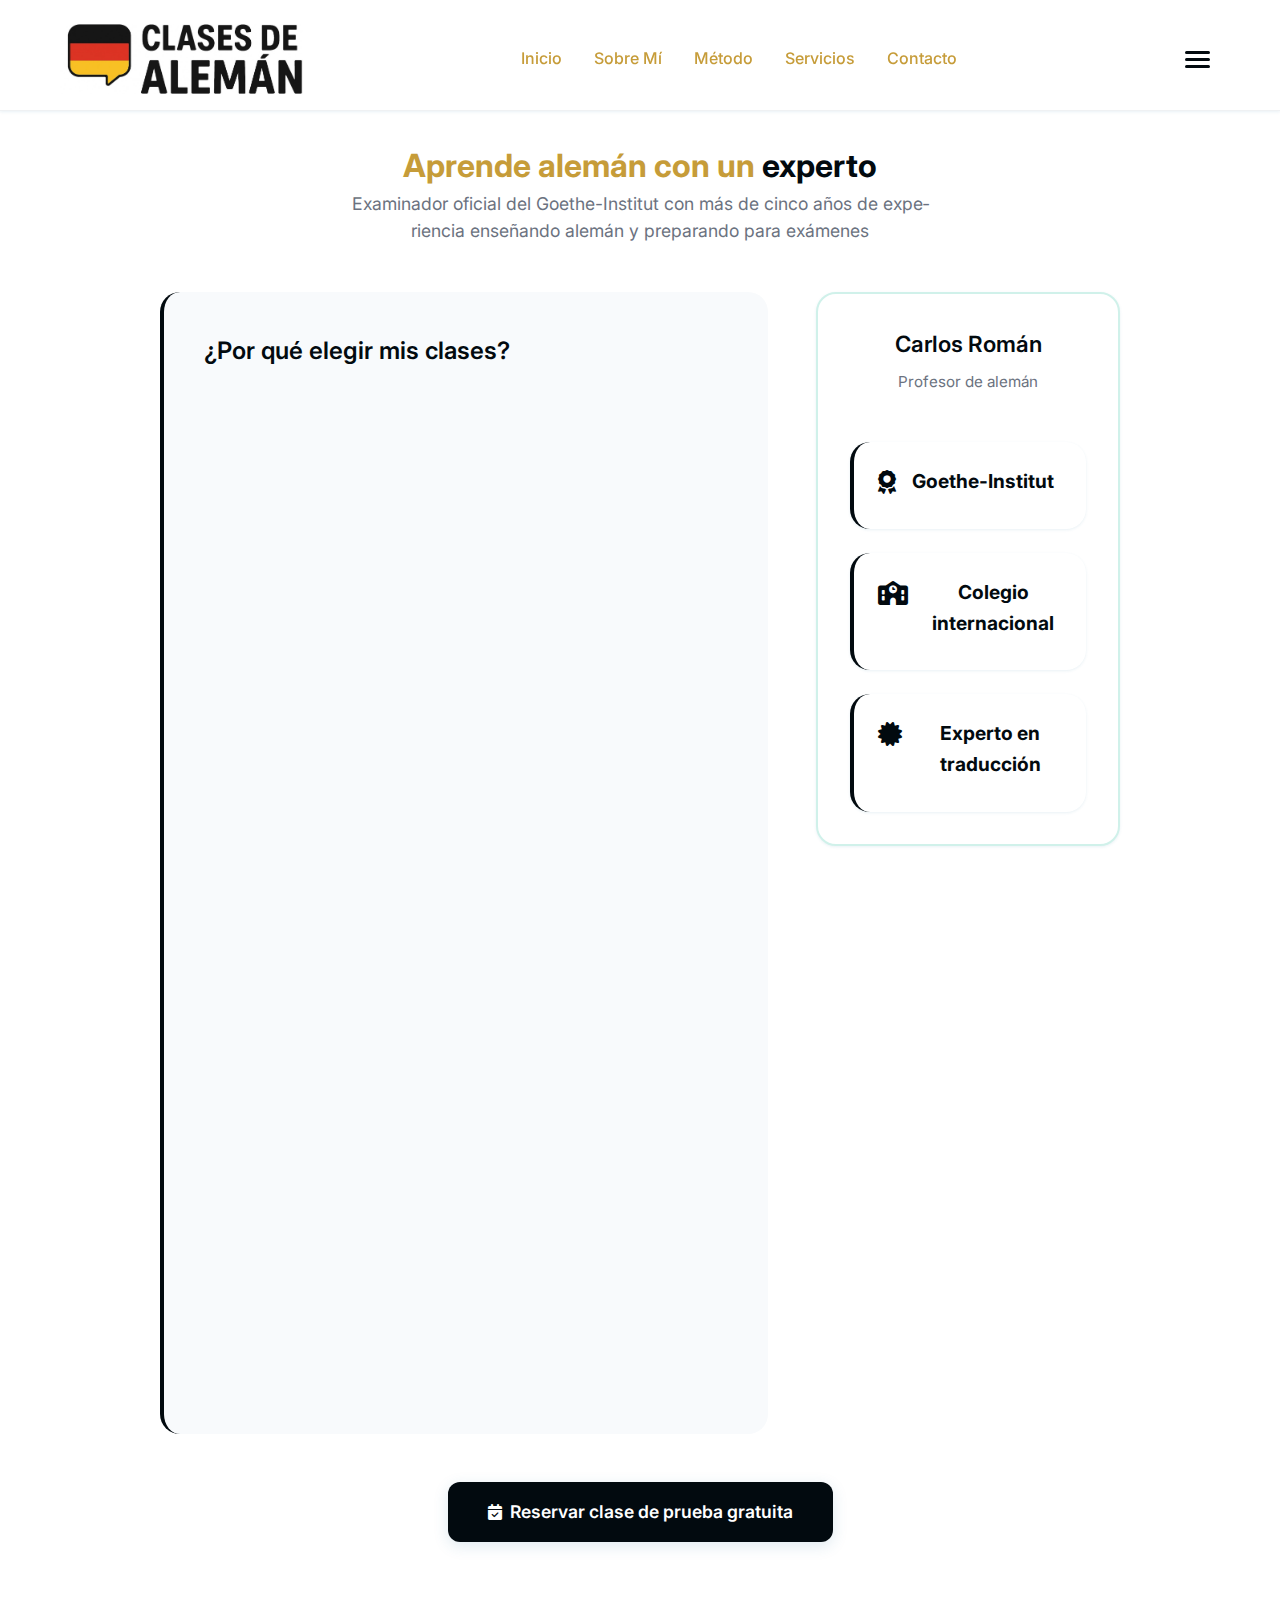
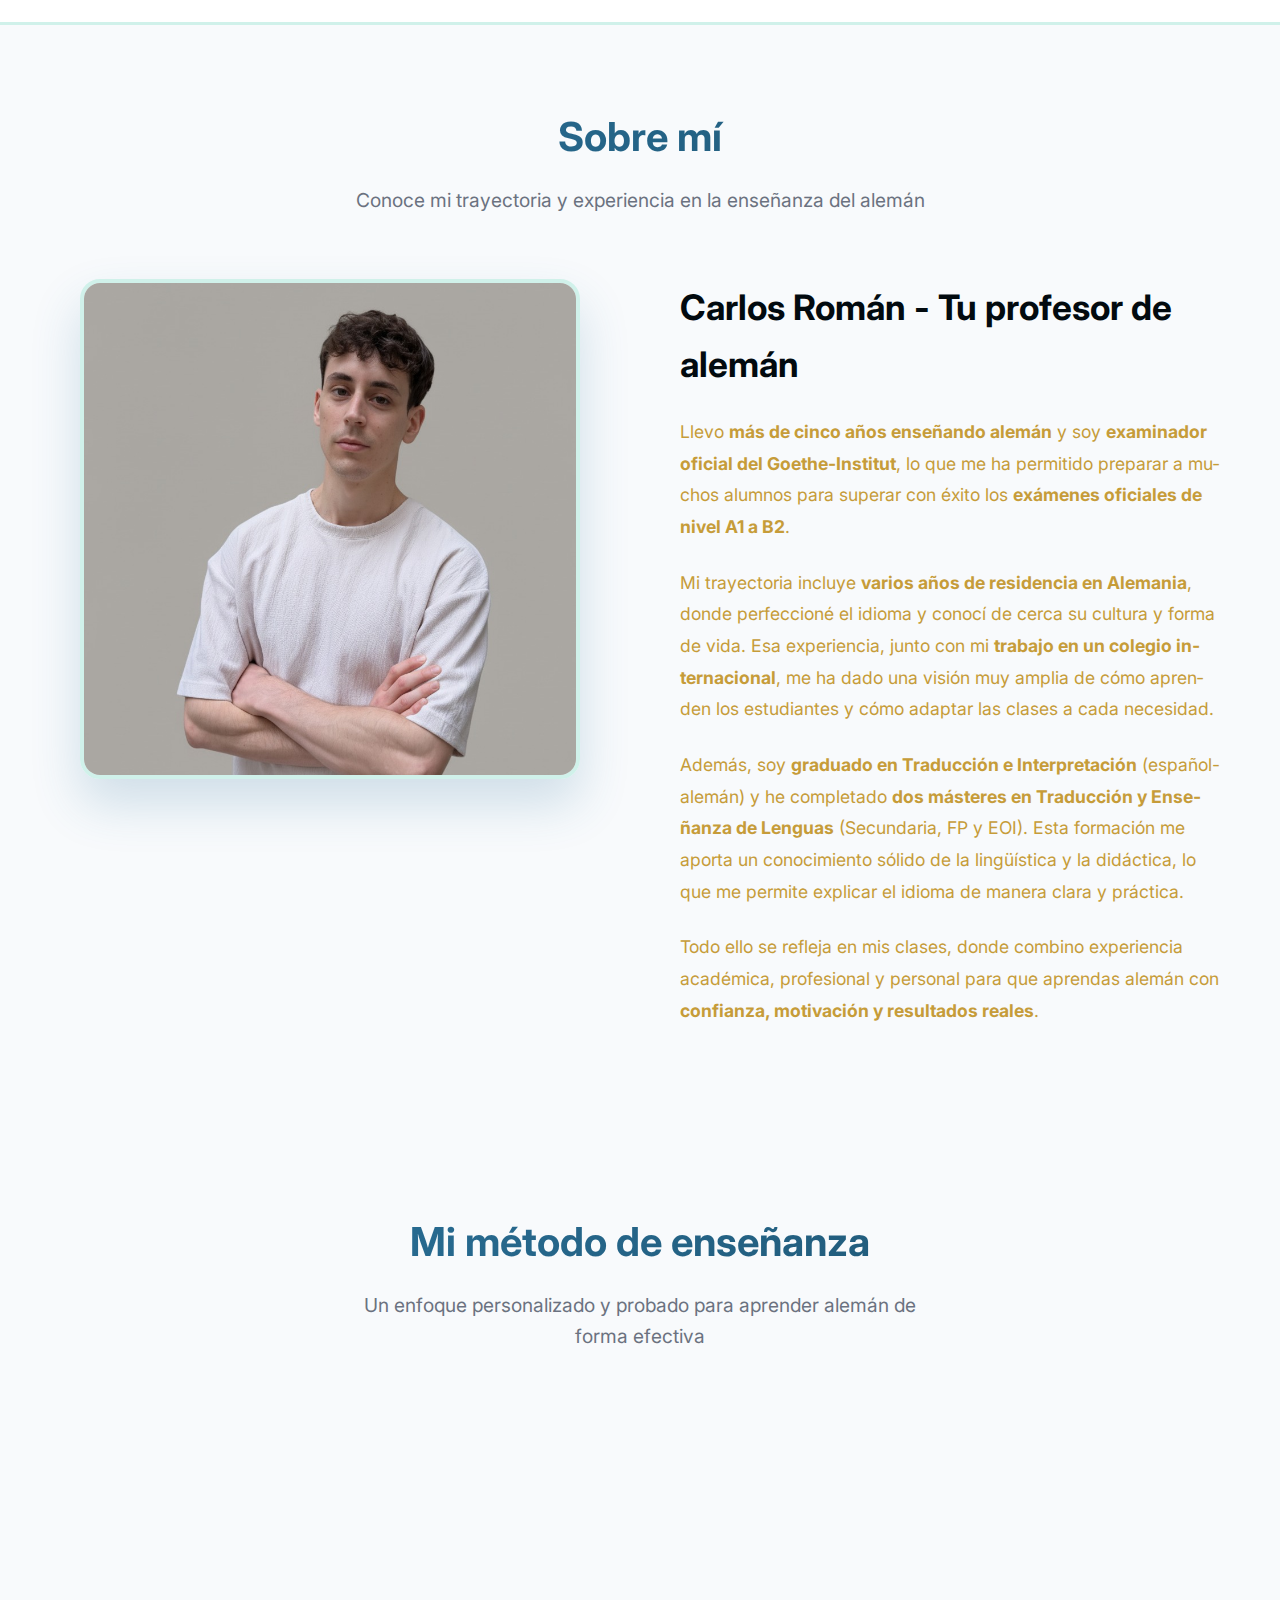
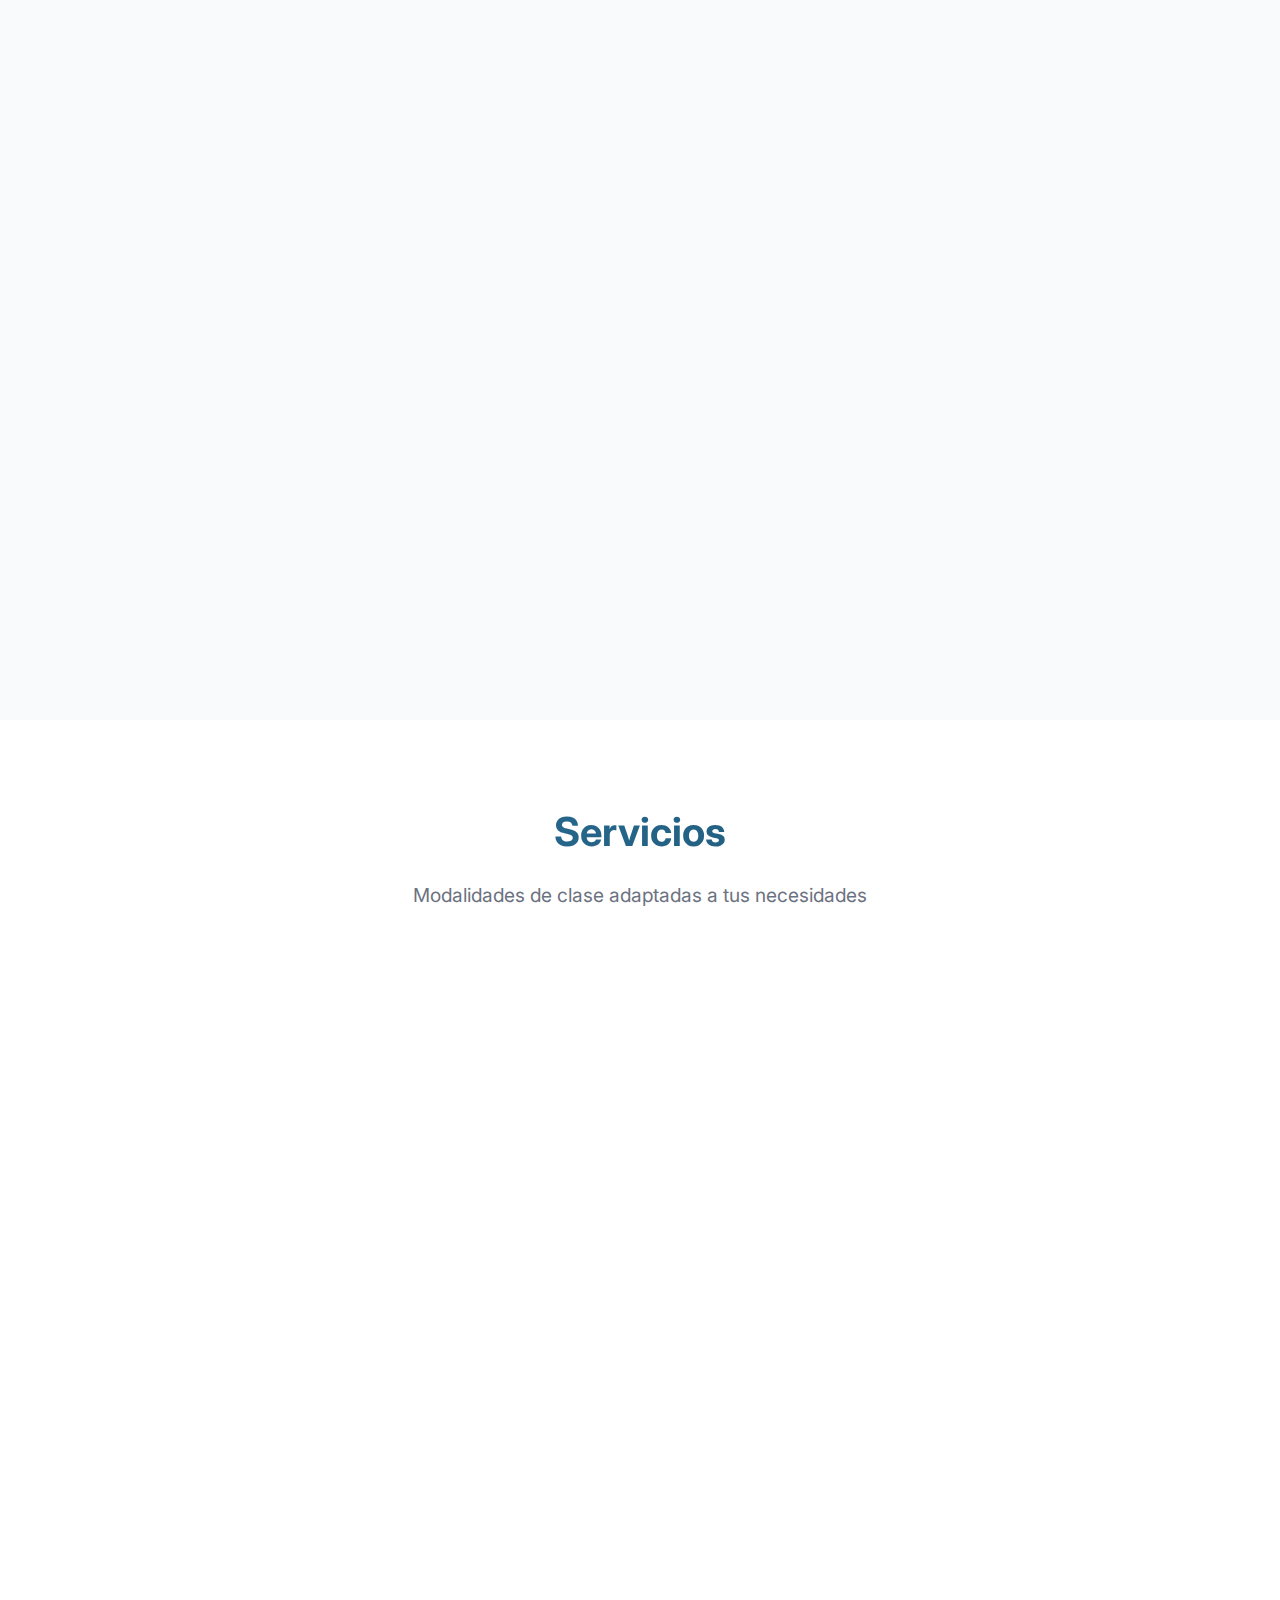
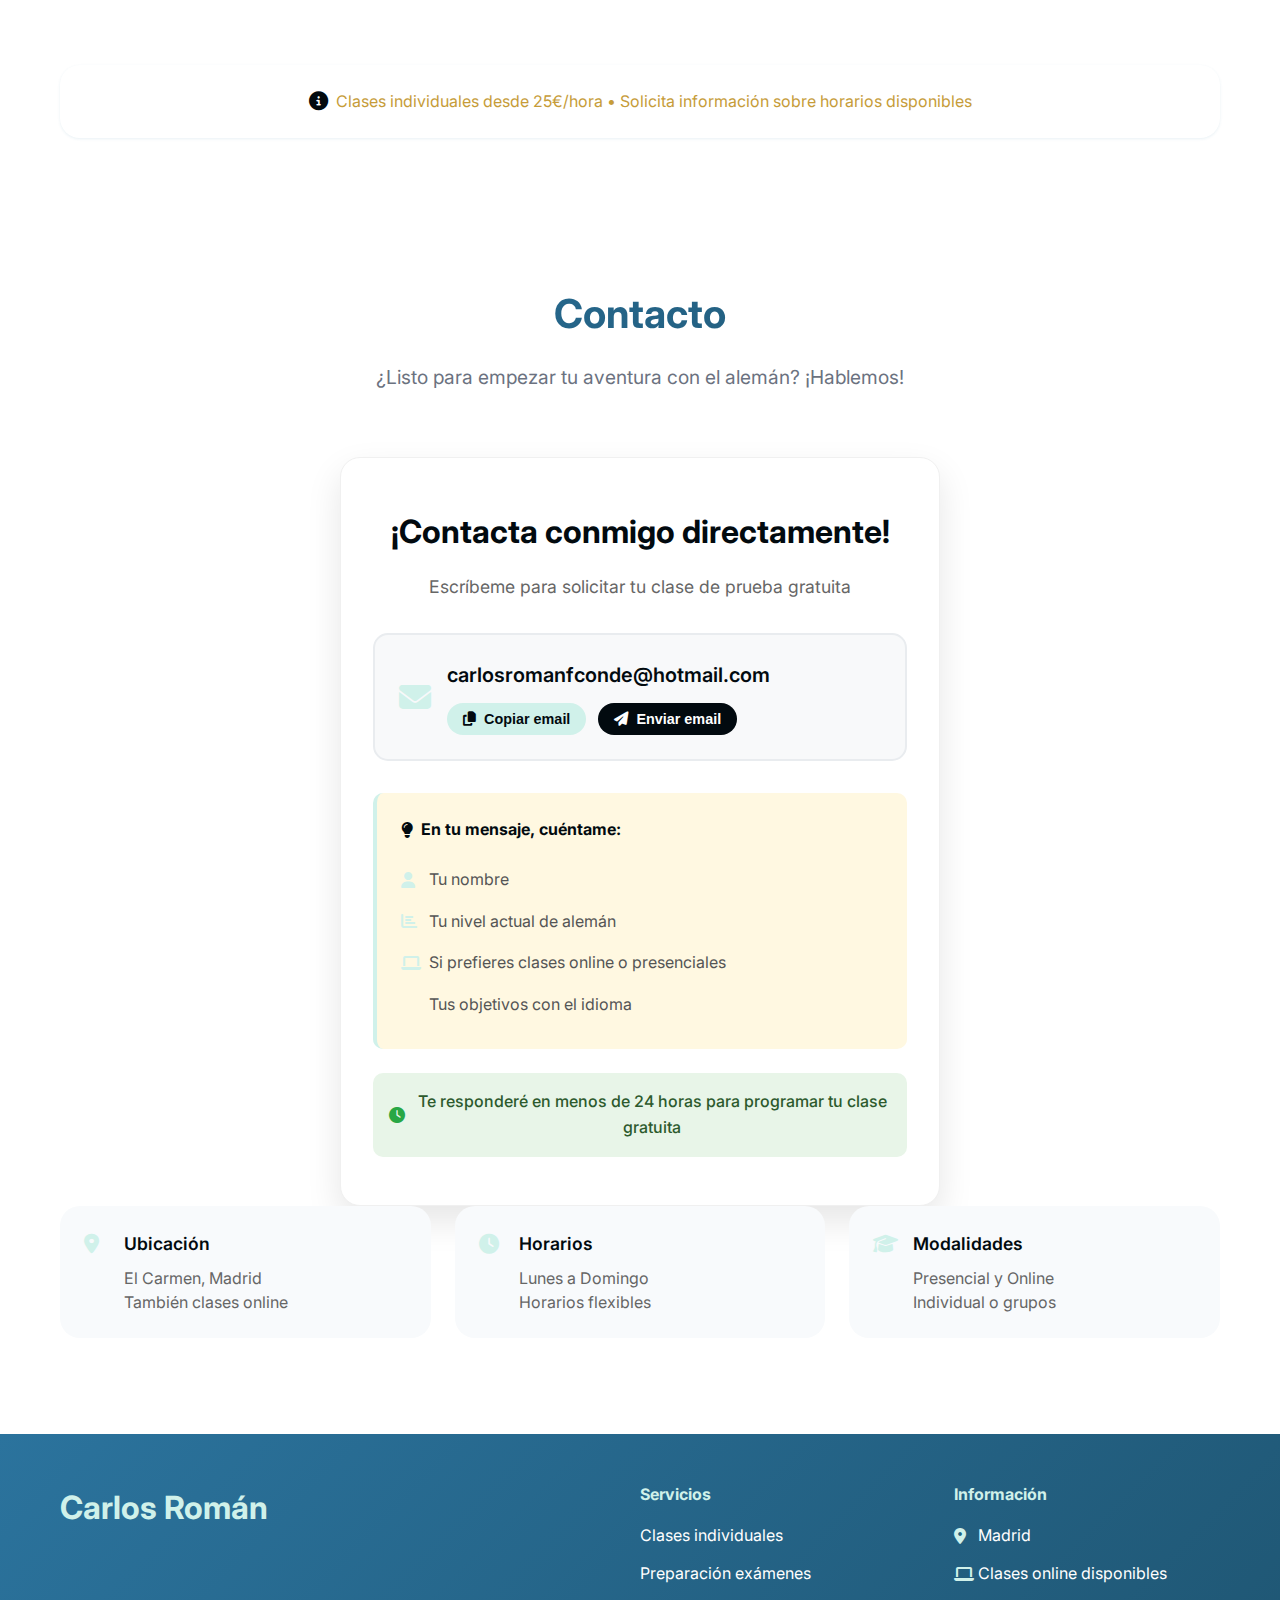
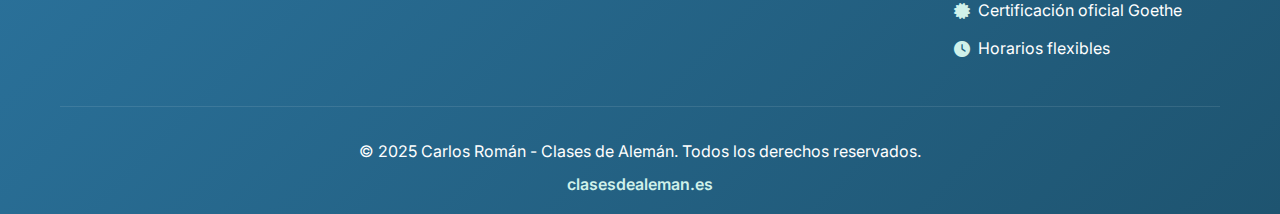
<file: index.html>
<!DOCTYPE html>
<html lang="es">

<head>
    <meta charset="UTF-8">
    <meta name="viewport" content="width=device-width, initial-scale=1.0">
    <title>Clases de Alemán - Carlos Román | Profesor Certificado Goethe</title>
    <meta name="description"
        content="Aprende alemán con Carlos Román, examinador certificado Goethe. Clases online y presenciales en Madrid (El Carmen). Más de 10 años de experiencia.">

    <!-- Favicon -->
    <link rel="icon" type="image/svg+xml" href="assets/images/clases_de_aleman_icon.svg">
    <link rel="icon" type="image/png" href="assets/images/clases_de_aleman_icon.svg">
    <link rel="apple-touch-icon" href="assets/images/clases_de_aleman_icon.svg">

    <link rel="stylesheet" href="assets/css/style.css">
    <link
        href="https://fonts.googleapis.com/css2?family=Inter:wght@300;400;500;600;700;800;900&family=Orbitron:wght@400;700;900&family=Exo+2:wght@400;700;900&family=Rajdhani:wght@400;600;700&display=swap"
        rel="stylesheet">
    <link href="https://cdnjs.cloudflare.com/ajax/libs/font-awesome/6.4.0/css/all.min.css" rel="stylesheet">
</head>

<body>
    <!-- Navigation -->
    <nav class="navbar">
        <div class="nav-container">
            <div class="nav-logo">
                <!-- Desktop Banner -->
                <img src="assets/images/logo.jpeg" alt="Clases de Alemán - Carlos Román"
                    class="nav-banner banner-desktop">
                <!-- Mobile Banner -->
                <img src="assets/images/logo.jpeg" alt="Clases de Alemán - Carlos Román"
                    class="nav-banner banner-mobile">

                <!-- Fallback text (hidden by default, shown if images don't load) -->
                <div class="text-logo-fallback" style="display: none;">
                    <h2>Clases de Alemán</h2>
                    <span>Carlos Román</span>
                </div>
            </div>
            <ul class="nav-menu">
                <li><a href="#inicio">Inicio</a></li>
                <li><a href="#sobre-mi">Sobre Mí</a></li>
                <li><a href="#metodo">Método</a></li>
                <li><a href="#servicios">Servicios</a></li>
                <li><a href="#contacto">Contacto</a></li>
            </ul>
            <div class="hamburger">
                <span></span>
                <span></span>
                <span></span>
            </div>
        </div>
    </nav>

    <!-- Hero Section -->
    <section id="inicio" class="hero">
        <div class="hero-container">
            <div class="hero-header">
                <h1>Aprende alemán con un <span class="highlight">experto</span></h1>
                <p class="hero-subtitle">Examinador oficial del Goethe-Institut con más de cinco años de experiencia enseñando
                    alemán y preparando para exámenes</p>
            </div>

            <div class="hero-main">
                <div class="hero-info">
                    <h2>¿Por qué elegir mis clases?</h2>
                    <ul class="info-list" role="list" aria-label="Credenciales y ventajas">
                        <li data-credential="certification">
                            <i class="fas fa-award" aria-hidden="true"></i>
                            <span>Examinador oficial del Goethe-Institut</span>
                        </li>
                        <li data-credential="experience">
                            <i class="fas fa-certificate" aria-hidden="true"></i>
                            <span>Experiencia preparando y examinando en los exámenes del Goethe-Institut A1-B2</span>
                        </li>
                        <li data-credential="flexibility">
                            <i class="fas fa-clock" aria-hidden="true"></i>
                            <span>Horarios flexibles adaptados a ti</span>
                        </li>
                        <li data-credential="modality">
                            <i class="fas fa-laptop" aria-hidden="true"></i>
                            <span>Clases online y presenciales en Madrid</span>
                        </li>
                        <li data-credential="teaching">
                            <i class="fas fa-school" aria-hidden="true"></i>
                            <span>Profesor en colegio internacional</span>
                        </li>
                        <li data-credential="international">
                            <i class="fas fa-globe-europe" aria-hidden="true"></i>
                            <span>Varios años de residencia, formación académica y experiencia profesional en Alemania</span>
                        </li>
                        <li data-credential="degree">
                            <i class="fas fa-graduation-cap" aria-hidden="true"></i>
                            <span>Graduado en Traducción e Interpretación español-alemán</span>
                        </li>
                        <li data-credential="masters">
                            <i class="fas fa-user-graduate" aria-hidden="true"></i>
                            <span>Dos másteres: Traducción alemán-español y Enseñanza de Lenguas (Secundaria, FP y EOI)</span>
                        </li>
                    </ul>
                </div>


                <div class="professor-card">
                    <h3>Carlos Román</h3>
                    <p>Profesor de alemán</p>
                    <div class="credentials-list">
                        <div class="credential">
                            <i class="fas fa-award"></i>
                            <div>
                                <h5>Goethe-Institut</h5>
                            </div>
                        </div>
                        <div class="credential">
                            <i class="fas fa-school"></i>
                            <div>
                                <h5>Colegio internacional</h5>
                            </div>
                        </div>
                        <div class="credential">
                            <i class="fas fa-certificate"></i>
                            <div>
                                <h5>Experto en traducción </h5>
                            </div>
                        </div>
                    </div>
                </div>
            </div>

            <div class="hero-cta">
                <a href="#contacto" class="btn-primary">
                    <i class="fas fa-calendar-check"></i>
                    Reservar clase de prueba gratuita
                </a>
            </div>
        </div>
    </section>

    <!-- About Section -->
    <section id="sobre-mi" class="about">
        <div class="container">
            <div class="section-header">
                <h2>Sobre mí</h2>
                <p>Conoce mi trayectoria y experiencia en la enseñanza del alemán</p>
            </div>
            <div class="about-content">
                <div class="about-image">
                    <img src="assets/images/profile.jpeg" alt="Carlos Román - Profesor de Alemán" class="profile-photo">
                </div>
                <div class="about-text">
                    <h3>Carlos Román - Tu profesor de alemán</h3>
                    <p>Llevo <strong>más de cinco años enseñando alemán</strong> y soy <strong>examinador oficial del
                            Goethe-Institut</strong>, lo que me ha permitido preparar a muchos alumnos para superar con
                        éxito los <strong>exámenes oficiales de nivel A1 a B2</strong>.</p>

                    <p>Mi trayectoria incluye <strong>varios años de residencia en Alemania</strong>, donde perfeccioné
                        el idioma y conocí de cerca su cultura y forma de vida. Esa experiencia, junto con mi
                        <strong>trabajo en un colegio internacional</strong>, me ha dado una visión muy amplia de cómo
                        aprenden los estudiantes y cómo adaptar las clases a cada necesidad.
                    </p>

                    <p>Además, soy <strong>graduado en Traducción e Interpretación</strong> (español-alemán) y he
                        completado <strong>dos másteres en Traducción y Enseñanza de Lenguas</strong> (Secundaria, FP y
                        EOI). Esta formación me aporta un conocimiento sólido de la lingüística y la didáctica, lo que
                        me permite explicar el idioma de manera clara y práctica.</p>

                    <p>Todo ello se refleja en mis clases, donde combino experiencia académica, profesional y personal
                        para que aprendas alemán con <strong>confianza, motivación y resultados reales</strong>.</p>
                </div>
            </div>
        </div>
    </section>

    <!-- Method Section -->
    <section id="metodo" class="method">
        <div class="container">
            <div class="section-header">
                <h2>Mi método de enseñanza</h2>
                <p>Un enfoque personalizado y probado para aprender alemán de forma efectiva</p>
            </div>
            <div class="method-grid">
                <div class="method-card">
                    <div class="method-icon">
                        <i class="fas fa-user-tie"></i>
                    </div>
                    <h4>Enfoque personalizado</h4>
                    <p>Cada estudiante es único. Adapto las clases a tu ritmo de aprendizaje, objetivos específicos,
                        temas de interés y estilo de estudio preferido.</p>
                </div>
                <div class="method-card">
                    <div class="method-icon">
                        <i class="fas fa-comments"></i>
                    </div>
                    <h4>Práctica conversacional</h4>
                    <p>Desde el primer día practicamos conversación real. El alemán se aprende hablándolo, no solo
                        estudiando gramática.</p>
                </div>
                <div class="method-card">
                    <div class="method-icon">
                        <i class="fas fa-certificate"></i>
                    </div>
                    <h4>Preparación para exámenes</h4>
                    <p>Como examinador certificado por el Goethe-Institut para los niveles del A1 al B2, conozco
                        exactamente los criterios de evaluación y cómo prepararte para aprobar</p>
                </div>
                <div class="method-card">
                    <div class="method-icon">
                        <i class="fas fa-book-open"></i>
                    </div>
                    <h4>Material actualizado</h4>
                    <p>Utilizo recursos didácticos modernos y situaciones reales para que aprendas un alemán práctico y
                        actual.</p>
                </div>
                <div class="method-card">
                    <div class="method-icon">
                        <i class="fas fa-clock"></i>
                    </div>
                    <h4>Horarios flexibles</h4>
                    <p>Clases adaptadas a tu agenda, tanto presenciales en Madrid como online, para que nada te impida
                        aprender.</p>
                </div>
                <div class="method-card">
                    <div class="method-icon">
                        <i class="fas fa-chart-line"></i>
                    </div>
                    <h4>Seguimiento continuo</h4>
                    <p>Feedback constante para asegurar tu progreso y mantener la motivación
                        alta.</p>
                </div>
            </div>
        </div>
    </section>

    <!-- Services Section -->
    <section id="servicios" class="services">
        <div class="container">
            <div class="section-header">
                <h2>Servicios</h2>
                <p>Modalidades de clase adaptadas a tus necesidades</p>
            </div>
            <div class="services-grid">
                <div class="service-card featured">
                    <div class="service-header">
                        <h4>Clases individuales</h4>
                        <div class="service-type">
                            <span class="type-badge online">Online</span>
                            <span class="type-badge presencial">Presencial</span>
                        </div>
                    </div>
                    <ul class="service-features">
                        <li><i class="fas fa-check"></i> Atención personalizada 100%</li>
                        <li><i class="fas fa-check"></i> Horarios totalmente flexibles</li>
                        <li><i class="fas fa-check"></i> Ritmo adaptado a ti</li>
                        <li><i class="fas fa-check"></i> Material incluido</li>
                        <li><i class="fas fa-check"></i> Preparación para exámenes</li>
                    </ul>
                    <div class="service-pricing">
                        <div class="price">
                            <span class="amount">25€</span>
                            <span class="period">/hora</span>
                        </div>
                    </div>
                    <div class="service-location">
                        <i class="fas fa-map-marker-alt"></i>
                        <span>Presencial: Madrid</span>
                    </div>
                </div>

                <div class="service-card">
                    <div class="service-header">
                        <h4>Preparación exámenes Goethe</h4>
                        <div class="service-levels">
                            <span class="level">A1</span>
                            <span class="level">A2</span>
                            <span class="level">B1</span>
                            <span class="level">B2</span>
                        </div>
                    </div>
                    <ul class="service-features">
                        <li><i class="fas fa-check"></i> Estrategias específicas de cada nivel</li>
                        <li><i class="fas fa-check"></i> Simulacros de examen reales</li>
                        <li><i class="fas fa-check"></i> Corrección detallada</li>
                    </ul>
                </div>
            </div>

            <div class="pricing-note">
                <i class="fas fa-info-circle"></i>
                <p>Clases individuales desde 25€/hora • Solicita información sobre horarios disponibles</p>
            </div>
        </div>
    </section>

    <!-- Contact Section -->
    <section id="contacto" class="contact">
        <div class="container">
            <div class="section-header">
                <h2>Contacto</h2>
                <p>¿Listo para empezar tu aventura con el alemán? ¡Hablemos!</p>
            </div>

            <div class="contact-content">
                <div class="contact-email-container">
                    <div class="contact-email-card">
                        <h3>¡Contacta conmigo directamente!</h3>
                        <p class="email-subtitle">Escríbeme para solicitar tu clase de prueba gratuita</p>

                        <div class="email-display">
                            <div class="email-icon">
                                <i class="fas fa-envelope"></i>
                            </div>
                            <div class="email-content">
                                <div class="email-address" id="emailAddress">
                                    carlosromanfconde@hotmail.com
                                </div>
                                <div class="email-buttons">
                                    <button class="copy-btn" id="copyEmailBtn" onclick="copyEmail()">
                                        <i class="fas fa-copy"></i>
                                        <span class="copy-text">Copiar email</span>
                                    </button>
                                    <button class="send-btn" onclick="sendEmail()">
                                        <i class="fas fa-paper-plane"></i>
                                        <span>Enviar email</span>
                                    </button>
                                </div>
                            </div>
                        </div>

                        <div class="contact-suggestions">
                            <h4><i class="fas fa-lightbulb"></i> En tu mensaje, cuéntame:</h4>
                            <ul>
                                <li><i class="fas fa-user"></i> Tu nombre</li>
                                <li><i class="fas fa-chart-bar"></i> Tu nivel actual de alemán</li>
                                <li><i class="fas fa-laptop"></i> Si prefieres clases online o presenciales</li>
                                <li><i class="fas fa-target"></i> Tus objetivos con el idioma</li>
                            </ul>
                        </div>

                        <div class="contact-note">
                            <i class="fas fa-clock"></i>
                            Te responderé en menos de 24 horas para programar tu clase gratuita
                        </div>
                    </div>
                </div>

                <style>
                    .contact-content {
                        display: grid;
                        grid-template-columns: 1fr;
                        gap: 3rem;
                        align-items: start;
                    }

                    .contact-email-container {
                        max-width: 600px;
                        margin: 0 auto;
                    }

                    .contact-info {
                        display: grid;
                        grid-template-columns: 1fr;
                        gap: 2rem;
                    }

                    .contact-details {
                        display: grid;
                        grid-template-columns: repeat(auto-fit, minmax(200px, 1fr));
                        gap: 1.5rem;
                        margin-bottom: 2rem;
                    }

                    .contact-item {
                        display: flex;
                        align-items: flex-start;
                        gap: 1rem;
                    }

                    .contact-item i {
                        color: var(--secondary-color);
                        font-size: 1.25rem;
                        margin-top: 0.25rem;
                        width: 24px;
                        flex-shrink: 0;
                    }

                    .contact-item h5 {
                        color: var(--primary-color);
                        margin-bottom: 0.5rem;
                        font-weight: 600;
                    }

                    .contact-item p {
                        color: #666;
                        line-height: 1.5;
                        margin: 0;
                    }

                    .contact-reasons {
                        display: grid;
                        grid-template-columns: repeat(auto-fit, minmax(200px, 1fr));
                        gap: 1.5rem;
                    }

                    .reason {
                        display: flex;
                        align-items: flex-start;
                        gap: 1rem;
                        padding: 1rem;
                        background: #f8f9fa;
                        border-radius: 10px;
                        border-left: 4px solid var(--secondary-color);
                    }

                    .reason i {
                        color: var(--secondary-color);
                        font-size: 1.25rem;
                        margin-top: 0.25rem;
                        width: 24px;
                        flex-shrink: 0;
                    }

                    .reason h5 {
                        color: var(--primary-color);
                        margin-bottom: 0.5rem;
                        font-weight: 600;
                    }

                    .reason p {
                        color: #666;
                        line-height: 1.5;
                        margin: 0;
                    }

                    @media (max-width: 768px) {

                        .contact-details,
                        .contact-reasons {
                            grid-template-columns: 1fr;
                        }
                    }

                    .contact-email-card {
                        background: white;
                        padding: 3rem 2rem;
                        border-radius: 20px;
                        box-shadow: 0 15px 35px rgba(0, 0, 0, 0.1);
                        text-align: center;
                        border: 1px solid #f0f0f0;
                    }

                    .contact-email-card h3 {
                        color: var(--primary-color);
                        font-size: 2rem;
                        font-weight: 700;
                        margin-bottom: 1rem;
                    }

                    .email-subtitle {
                        color: #666;
                        font-size: 1.1rem;
                        margin-bottom: 2rem;
                    }

                    .email-display {
                        display: flex;
                        align-items: center;
                        justify-content: center;
                        background: #f8f9fa;
                        padding: 1.5rem;
                        border-radius: 15px;
                        margin-bottom: 2rem;
                        border: 2px solid #e9ecef;
                        transition: all 0.3s ease;
                    }

                    .email-display:hover {
                        border-color: var(--secondary-color);
                        box-shadow: 0 5px 15px rgba(255, 193, 7, 0.2);
                    }

                    .email-icon {
                        color: var(--secondary-color);
                        font-size: 2rem;
                        margin-right: 1rem;
                    }

                    .email-content {
                        flex: 1;
                        text-align: left;
                    }

                    .email-buttons {
                        display: flex;
                        gap: 0.75rem;
                        flex-wrap: wrap;
                    }

                    .email-address {
                        font-size: 1.25rem;
                        font-weight: 600;
                        color: var(--primary-color);
                        margin-bottom: 0.75rem;
                        word-break: break-all;
                    }

                    .copy-btn {
                        background: var(--secondary-color);
                        color: var(--primary-color);
                        border: none;
                        padding: 0.5rem 1rem;
                        border-radius: 25px;
                        cursor: pointer;
                        font-weight: 600;
                        display: inline-flex;
                        align-items: center;
                        gap: 0.5rem;
                        transition: all 0.3s ease;
                        font-size: 0.9rem;
                    }

                    .copy-btn:hover {
                        background: #e6b800;
                        transform: translateY(-2px);
                        box-shadow: 0 5px 15px rgba(255, 193, 7, 0.3);
                    }

                    .copy-btn.copied {
                        background: #28a745;
                        color: white;
                    }

                    .send-btn {
                        background: var(--primary-color);
                        color: white;
                        border: none;
                        padding: 0.5rem 1rem;
                        border-radius: 25px;
                        cursor: pointer;
                        font-weight: 600;
                        display: inline-flex;
                        align-items: center;
                        gap: 0.5rem;
                        transition: all 0.3s ease;
                        font-size: 0.9rem;
                    }

                    .send-btn:hover {
                        background: #1a365d;
                        transform: translateY(-2px);
                        box-shadow: 0 5px 15px rgba(26, 54, 93, 0.3);
                    }

                    .contact-suggestions {
                        background: #fff8e1;
                        padding: 1.5rem;
                        border-radius: 10px;
                        margin-bottom: 1.5rem;
                        border-left: 4px solid var(--secondary-color);
                        text-align: left;
                    }

                    .contact-suggestions h4 {
                        color: var(--primary-color);
                        margin-bottom: 1rem;
                        display: flex;
                        align-items: center;
                        gap: 0.5rem;
                    }

                    .contact-suggestions ul {
                        list-style: none;
                        padding: 0;
                    }

                    .contact-suggestions li {
                        padding: 0.5rem 0;
                        display: flex;
                        align-items: center;
                        gap: 0.75rem;
                        color: #555;
                    }

                    .contact-suggestions li i {
                        color: var(--secondary-color);
                        width: 16px;
                    }

                    .contact-note {
                        background: #e8f5e8;
                        color: #2d5a2d;
                        padding: 1rem;
                        border-radius: 10px;
                        display: flex;
                        align-items: center;
                        justify-content: center;
                        gap: 0.5rem;
                        font-weight: 500;
                    }

                    .contact-note i {
                        color: #28a745;
                    }

                    @media (max-width: 768px) {
                        .contact-email-card {
                            padding: 2rem 1.5rem;
                        }

                        .contact-email-card h3 {
                            font-size: 1.5rem;
                        }

                        .email-display {
                            flex-direction: column;
                            text-align: center;
                            gap: 1rem;
                        }

                        .email-content {
                            text-align: center;
                        }

                        .email-address {
                            font-size: 1.1rem;
                        }

                        .email-icon {
                            margin-right: 0;
                            margin-bottom: 0.5rem;
                        }

                        .email-buttons {
                            justify-content: center;
                        }

                        .copy-btn,
                        .send-btn {
                            flex: 1;
                            min-width: 120px;
                        }
                    }
                </style>

                <script>
                    function copyEmail() {
                        const emailAddress = document.getElementById('emailAddress').textContent;
                        const copyBtn = document.getElementById('copyEmailBtn');
                        const copyText = copyBtn.querySelector('.copy-text');

                        navigator.clipboard.writeText(emailAddress).then(function () {
                            // Success feedback
                            copyBtn.classList.add('copied');
                            copyText.textContent = '¡Copiado!';
                            copyBtn.querySelector('i').className = 'fas fa-check';

                            // Reset after 2 seconds
                            setTimeout(function () {
                                copyBtn.classList.remove('copied');
                                copyText.textContent = 'Copiar email';
                                copyBtn.querySelector('i').className = 'fas fa-copy';
                            }, 2000);
                        }).catch(function () {
                            // Fallback for older browsers
                            const textArea = document.createElement('textarea');
                            textArea.value = emailAddress;
                            document.body.appendChild(textArea);
                            textArea.select();
                            document.execCommand('copy');
                            document.body.removeChild(textArea);

                            copyBtn.classList.add('copied');
                            copyText.textContent = '¡Copiado!';
                            copyBtn.querySelector('i').className = 'fas fa-check';

                            setTimeout(function () {
                                copyBtn.classList.remove('copied');
                                copyText.textContent = 'Copiar email';
                                copyBtn.querySelector('i').className = 'fas fa-copy';
                            }, 2000);
                        });
                    }

                    function sendEmail() {
                        const email = 'carlosromanfconde@hotmail.com';
                        const subject = 'Consulta sobre clases de alemán';
                        const body = `Hola Carlos,

Me interesa información sobre tus clases de alemán.

Mi información:
- Nombre: [Tu nombre]
- Nivel actual: [Principiante/Básico/Intermedio/No estoy seguro]
- Modalidad preferida: [Online/Presencial en Madrid/Ambas]
- Objetivos: [Describe tus objetivos]

¡Gracias!`;

                        const mailtoLink = `mailto:${email}?subject=${encodeURIComponent(subject)}&body=${encodeURIComponent(body)}`;
                        window.open(mailtoLink, '_blank');
                    }
                </script>
            </div>

            <div class="contact-info">
                <div class="contact-details">
                    <div class="contact-item">
                        <i class="fas fa-map-marker-alt"></i>
                        <div>
                            <h5>Ubicación</h5>
                            <p>El Carmen, Madrid<br>
                                También clases online</p>
                        </div>
                    </div>
                    <div class="contact-item">
                        <i class="fas fa-clock"></i>
                        <div>
                            <h5>Horarios</h5>
                            <p>Lunes a Domingo<br>
                                Horarios flexibles</p>
                        </div>
                    </div>
                    <div class="contact-item">
                        <i class="fas fa-graduation-cap"></i>
                        <div>
                            <h5>Modalidades</h5>
                            <p>Presencial y Online<br>
                                Individual o grupos</p>
                        </div>
                    </div>
                </div>
            </div>
        </div>
        </div>
    </section>

    <!-- Footer -->
    <footer class="footer">
        <div class="container">
            <div class="footer-content">
                <div class="footer-main">
                    <h3>Carlos Román</h3>
                </div>
                <div class="footer-links">
                    <h4>Servicios</h4>
                    <ul>
                        <li><a href="#servicios">Clases individuales</a></li>
                        <li><a href="#servicios">Preparación exámenes</a></li>
                    </ul>
                </div>
                <div class="footer-info">
                    <h4>Información</h4>
                    <ul>
                        <li><i class="fas fa-map-marker-alt"></i> Madrid</li>
                        <li><i class="fas fa-laptop"></i> Clases online disponibles</li>
                        <li><i class="fas fa-certificate"></i> Certificación oficial Goethe</li>
                        <li><i class="fas fa-clock"></i> Horarios flexibles</li>
                    </ul>
                </div>
            </div>
            <div class="footer-bottom">
                <p>&copy; 2025 Carlos Román - Clases de Alemán. Todos los derechos reservados.</p>
                <p class="footer-domain">clasesdealeman.es</p>
            </div>
        </div>
    </footer>



    <script src="assets/js/script.js"></script>


</body>

</html>
</file>
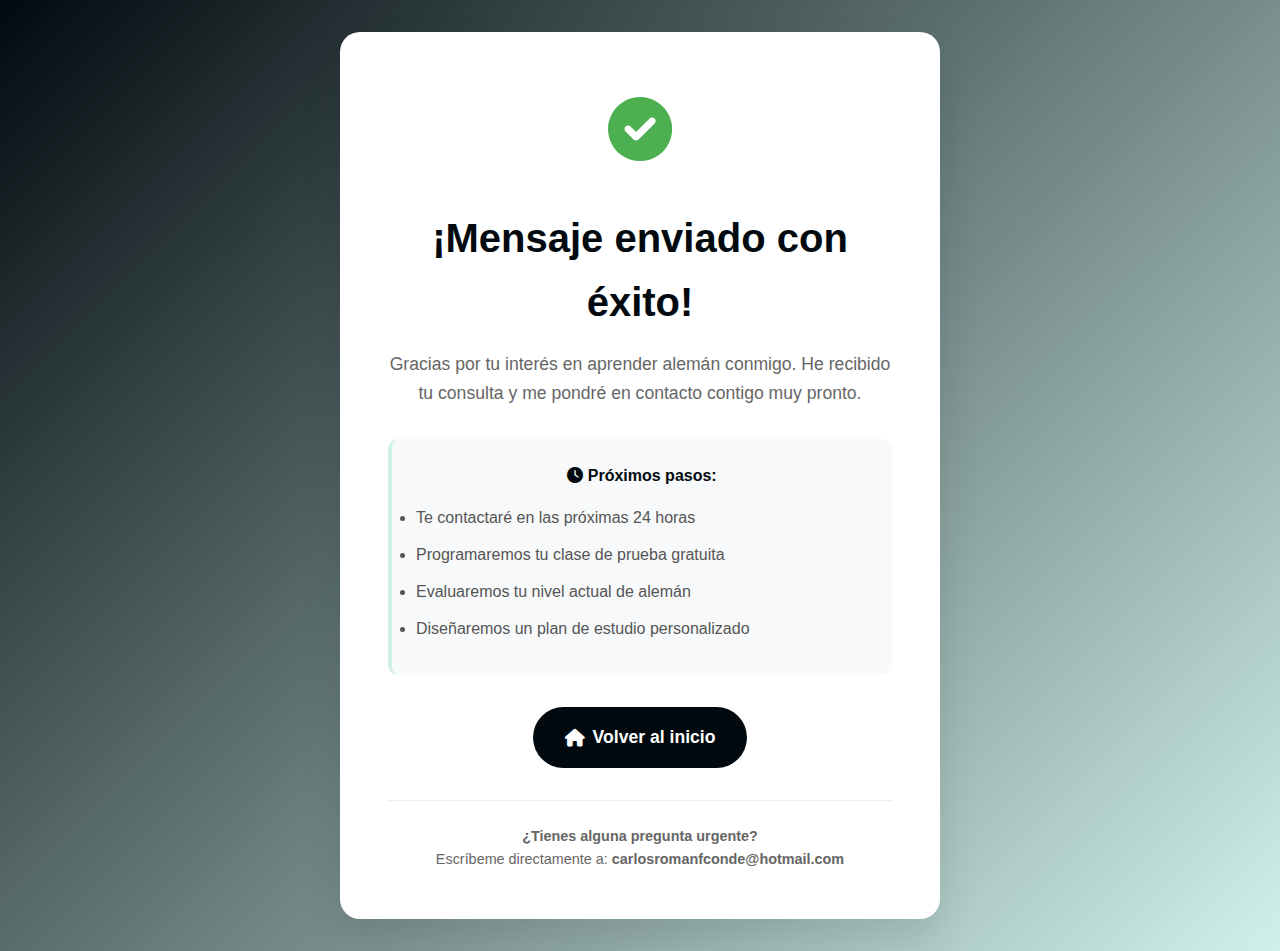
<file: gracias/index.html>
<!DOCTYPE html>
<html lang="es">
<head>
    <meta charset="UTF-8">
    <meta name="viewport" content="width=device-width, initial-scale=1.0">
    <title>¡Gracias! - Clases de Alemán</title>
    <link rel="stylesheet" href="../assets/css/style.css">
    <link rel="stylesheet" href="https://cdnjs.cloudflare.com/ajax/libs/font-awesome/6.0.0/css/all.min.css">
    <style>
        .success-container {
            min-height: 100vh;
            display: flex;
            align-items: center;
            justify-content: center;
            background: linear-gradient(135deg, var(--primary-color), var(--secondary-color));
            padding: 2rem;
        }

        .success-card {
            background: white;
            padding: 3rem;
            border-radius: 20px;
            text-align: center;
            max-width: 600px;
            box-shadow: 0 20px 40px rgba(0,0,0,0.1);
            animation: slideUp 0.6s ease-out;
        }

        @keyframes slideUp {
            from {
                opacity: 0;
                transform: translateY(30px);
            }
            to {
                opacity: 1;
                transform: translateY(0);
            }
        }

        .success-icon {
            color: #4CAF50;
            font-size: 4rem;
            margin-bottom: 1.5rem;
            animation: bounceIn 0.8s ease-out 0.3s both;
        }

        @keyframes bounceIn {
            0% { transform: scale(0); }
            50% { transform: scale(1.1); }
            100% { transform: scale(1); }
        }

        .success-title {
            color: var(--primary-color);
            font-size: 2.5rem;
            font-weight: 700;
            margin-bottom: 1rem;
        }

        .success-message {
            color: #666;
            font-size: 1.1rem;
            line-height: 1.6;
            margin-bottom: 2rem;
        }

        .success-details {
            background: #f8f9fa;
            padding: 1.5rem;
            border-radius: 10px;
            margin-bottom: 2rem;
            border-left: 4px solid var(--secondary-color);
        }

        .success-details h4 {
            color: var(--primary-color);
            margin-bottom: 1rem;
        }

        .success-details ul {
            text-align: left;
            color: #555;
            line-height: 1.8;
        }

        .success-details li {
            margin-bottom: 0.5rem;
        }

        .back-btn {
            background: var(--primary-color);
            color: white;
            border: none;
            padding: 1rem 2rem;
            border-radius: 50px;
            font-size: 1.1rem;
            font-weight: 600;
            cursor: pointer;
            text-decoration: none;
            display: inline-flex;
            align-items: center;
            gap: 0.5rem;
            transition: all 0.3s ease;
        }

        .back-btn:hover {
            background: var(--secondary-color);
            transform: translateY(-2px);
            box-shadow: 0 10px 20px rgba(0,0,0,0.1);
        }

        .contact-info {
            margin-top: 2rem;
            padding-top: 1.5rem;
            border-top: 1px solid #eee;
            color: #666;
            font-size: 0.9rem;
        }

        @media (max-width: 768px) {
            .success-card {
                padding: 2rem;
                margin: 1rem;
            }

            .success-title {
                font-size: 2rem;
            }

            .success-icon {
                font-size: 3rem;
            }
        }
    </style>
</head>
<body>
    <div class="success-container">
        <div class="success-card">
            <div class="success-icon">
                <i class="fas fa-check-circle"></i>
            </div>

            <h1 class="success-title">¡Mensaje enviado con éxito!</h1>

            <p class="success-message">
                Gracias por tu interés en aprender alemán conmigo. He recibido tu consulta y me pondré en contacto contigo muy pronto.
            </p>

            <div class="success-details">
                <h4><i class="fas fa-clock"></i> Próximos pasos:</h4>
                <ul>
                    <li>Te contactaré en las próximas 24 horas</li>
                    <li>Programaremos tu clase de prueba gratuita</li>
                    <li>Evaluaremos tu nivel actual de alemán</li>
                    <li>Diseñaremos un plan de estudio personalizado</li>
                </ul>
            </div>

            <a href="../index.html" class="back-btn">
                <i class="fas fa-home"></i>
                Volver al inicio
            </a>

            <div class="contact-info">
                <p><strong>¿Tienes alguna pregunta urgente?</strong></p>
                <p>Escríbeme directamente a: <strong>carlosromanfconde@hotmail.com</strong></p>
            </div>
        </div>
    </div>

    <script>
        // Add some interactive elements
        document.addEventListener('DOMContentLoaded', function() {
            // Add confetti effect (simple version)
            setTimeout(function() {
                const icon = document.querySelector('.success-icon');
                icon.style.transform = 'scale(1.1)';
                setTimeout(function() {
                    icon.style.transform = 'scale(1)';
                }, 200);
            }, 1000);
        });
    </script>
</body>
</html>
</file>
<file: assets/css/style.css>
/* Reset and Base Styles */
* {
    margin: 0;
    padding: 0;
    box-sizing: border-box;
}

/* Prevent horizontal overflow */
html,
body {
    max-width: 100vw;
    overflow-x: hidden;
}

* {
    max-width: 100%;
    box-sizing: border-box;
}

/* Ensure images and media don't overflow */
img,
video,
iframe,
embed,
object {
    max-width: 100%;
    height: auto;
}

/* Prevent text from causing horizontal overflow */
h1,
h2,
h3,
h4,
h5,
h6,
p,
span,
div {
    word-wrap: break-word;
    overflow-wrap: break-word;
    hyphens: auto;
}

:root {
    --primary-color: #020a0f;
    --primary-light: #4a8bb8;
    --primary-dark: #1e5470;
    --secondary-color: #d0f1ea;
    --secondary-light: #e6f7f2;
    --secondary-dark: #a8e6d3;
    --accent-color: #1a4257;
    --text-dark: #c69c39;
    --text-light: #6b7280;
    --text-white: #ffffff;
    --text-muted: #9ca3af;
    --background-light: #f8fafc;
    --background-white: #ffffff;
    --background-dark: #1a4257;
    --background-card: #ffffff;
    --success-color: #10b981;
    --warning-color: #f59e0b;
    --gradient-primary: linear-gradient(135deg, #2b739d 0%, #1e5470 100%);
    --gradient-secondary: linear-gradient(135deg, #2b739d 0%, #d0f1ea 100%);
    --gradient-hero: linear-gradient(
        135deg,
        #2b739d 0%,
        #1e5470 50%,
        #d0f1ea 100%
    );
    --gradient-accent: linear-gradient(135deg, #d0f1ea 0%, #2b739d 100%);
    --shadow-light: 0 1px 3px rgba(43, 115, 157, 0.1);
    --shadow-medium: 0 4px 15px rgba(43, 115, 157, 0.15);
    --shadow-heavy: 0 25px 50px rgba(43, 115, 157, 0.2);
    --border-radius: 20px;
    --border-radius-sm: 12px;
    --border-radius-lg: 32px;
    --transition: all 0.3s cubic-bezier(0.4, 0, 0.2, 1);
}

html {
    scroll-behavior: smooth;
    max-width: 100vw;
    overflow-x: hidden;
}

body {
    font-family: "Inter", sans-serif;
    line-height: 1.6;
    color: var(--text-dark);
    background-color: var(--background-white);
    overflow-x: hidden;
}

.container {
    max-width: 1200px;
    margin: 0 auto;
    padding: 0 20px;
    width: 100%;
    box-sizing: border-box;
}

.section-header {
    text-align: center;
    margin-bottom: 4rem;
}

.section-header h2 {
    font-size: 2.5rem;
    font-weight: 700;
    margin-bottom: 1rem;
    background: var(--gradient-primary);
    -webkit-background-clip: text;
    -webkit-text-fill-color: transparent;
    background-clip: text;
}

.section-header p {
    font-size: 1.2rem;
    color: var(--text-light);
    max-width: 600px;
    margin: 0 auto;
}

/* Navigation */
.navbar {
    position: fixed;
    top: 0;
    left: 0;
    right: 0;
    background: rgba(255, 255, 255, 0.95);
    backdrop-filter: blur(20px);
    z-index: 1000;
    padding: 1.5rem 0 1rem 0;
    transition: var(--transition);
    box-shadow: var(--shadow-light);
    border-bottom: 1px solid rgba(100, 116, 139, 0.1);
}

.nav-container {
    max-width: 1200px;
    margin: 0 auto;
    padding: 0 20px;
    display: flex;
    justify-content: space-between;
    align-items: center;
}

/* Banner Structure */
.nav-banner {
    height: 70px;
    width: auto;
    max-width: 400px;
    object-fit: cover;
    object-position: center;
}

/* Banner responsive display */
.banner-desktop {
    display: block;
}

.banner-mobile {
    display: none;
}

/* Hide old text logo by default */
.nav-logo h2,
.nav-logo span {
    display: none;
}

.nav-menu {
    display: flex;
    list-style: none;
    gap: 2rem;
}

.nav-menu a {
    text-decoration: none;
    color: var(--text-dark);
    font-weight: 500;
    transition: var(--transition);
    position: relative;
}

.nav-menu a:hover {
    color: var(--primary-color);
}

.nav-menu a::after {
    content: "";
    position: absolute;
    bottom: -5px;
    left: 0;
    width: 0;
    height: 2px;
    background: var(--gradient-primary);
    transition: var(--transition);
}

.nav-menu a:hover::after {
    width: 100%;
}

.hamburger {
    display: none;
    flex-direction: column;
    cursor: pointer;
    gap: 4px;
    padding: 10px;
    z-index: 1001;
    border: none;
    background: none;
    position: relative;
}

.hamburger span {
    width: 25px;
    height: 3px;
    background: var(--primary-color);
    transition: all 0.3s ease;
    border-radius: 2px;
    display: block;
}

/* Hero Section */
.hero {
    background: var(--background-white);
    color: var(--text-dark);
    padding: 140px 0 80px;
    border-bottom: 3px solid var(--secondary-color);
}

.hero-container {
    max-width: 1000px;
    margin: 0 auto;
    padding: 0 20px;
}

.hero-header {
    text-align: center;
    margin-bottom: 3rem;
}

.hero-content h1 {
    font-size: 2.8rem;
    font-weight: 600;
    line-height: 1.3;
    margin-bottom: 1rem;
    color: var(--text-dark);
}

.highlight {
    color: var(--primary-color);
    font-weight: 700;
}

.hero-subtitle {
    font-size: 1.1rem;
    color: var(--text-light);
    font-weight: 400;
    line-height: 1.5;
    max-width: 600px;
    margin: 0 auto 2rem;
}

.hero-main {
    display: grid;
    grid-template-columns: 2fr 1fr;
    gap: 3rem;
    align-items: start;
    margin-bottom: 3rem;
}

.hero-info {
    background: var(--background-light);
    padding: 2.5rem;
    border-radius: var(--border-radius);
    border-left: 4px solid var(--primary-color);
}

.hero-info h2 {
    font-size: 1.5rem;
    color: var(--primary-color);
    margin-bottom: 1.5rem;
    font-weight: 600;
}

@keyframes fadeInUp {
    from {
        opacity: 0;
        transform: translateY(30px);
    }
    to {
        opacity: 1;
        transform: translateY(0);
    }
}

@keyframes slideInLeft {
    from {
        opacity: 0;
        transform: translateX(-20px);
    }
    to {
        opacity: 1;
        transform: translateX(0);
    }
}

.info-list {
    list-style: none;
    margin-bottom: 2rem;
    display: grid;
    grid-template-columns: repeat(auto-fit, minmax(300px, 1fr));
    gap: 1.2rem;
    padding: 0;
}

.info-list li {
    background: var(--background-white);
    border-radius: var(--border-radius-sm);
    padding: 1.8rem;
    display: flex;
    align-items: flex-start;
    gap: 1.2rem;
    box-shadow: var(--shadow-light);
    border: 1px solid rgba(43, 115, 157, 0.08);
    transition: var(--transition);
    position: relative;
    overflow: hidden;
    min-height: 100px;
    width: 100%;
    box-sizing: border-box;
    animation: fadeInUp 0.6s ease-out forwards;
    opacity: 0;
}

.info-list li:nth-child(1) {
    animation-delay: 0.1s;
}
.info-list li:nth-child(2) {
    animation-delay: 0.2s;
}
.info-list li:nth-child(3) {
    animation-delay: 0.3s;
}
.info-list li:nth-child(4) {
    animation-delay: 0.4s;
}
.info-list li:nth-child(5) {
    animation-delay: 0.5s;
}
.info-list li:nth-child(6) {
    animation-delay: 0.6s;
}
.info-list li:nth-child(7) {
    animation-delay: 0.7s;
}
.info-list li:nth-child(8) {
    animation-delay: 0.8s;
}

.info-list li::before {
    content: "";
    position: absolute;
    top: 0;
    left: 0;
    width: 4px;
    height: 100%;
    background: var(--gradient-primary);
    transition: var(--transition);
}

.info-list li:hover {
    transform: translateY(-3px) scale(1.02);
    box-shadow: var(--shadow-heavy);
    border-color: rgba(43, 115, 157, 0.2);
}

@media (hover: hover) {
    .info-list li:hover {
        transform: translateY(-3px) scale(1.02);
    }
}

@media (hover: none) {
    .info-list li:active {
        transform: scale(0.98);
        transition: transform 0.1s ease;
    }
}

.info-list li:hover::before {
    width: 6px;
}

.info-list i {
    color: var(--primary-color);
    font-size: 1.4rem;
    width: 28px;
    height: 28px;
    display: flex;
    align-items: center;
    justify-content: center;
    background: rgba(43, 115, 157, 0.12);
    border-radius: 50%;
    padding: 10px;
    flex-shrink: 0;
    transition: var(--transition);
    margin-top: 2px;
    animation: slideInLeft 0.4s ease-out forwards;
    animation-delay: inherit;
}

.info-list li:hover i {
    background: var(--primary-color);
    color: var(--text-white);
    transform: scale(1.15);
    box-shadow: 0 4px 12px rgba(43, 115, 157, 0.3);
}

.info-list span {
    color: var(--text-dark);
    font-weight: 500;
    line-height: 1.6;
    flex: 1;
    font-size: 0.95rem;
    letter-spacing: 0.01em;
}

.professor-card {
    background: var(--background-white);
    border: 2px solid var(--secondary-color);
    border-radius: var(--border-radius);
    padding: 2rem;
    text-align: center;
    box-shadow: var(--shadow-light);
}

.professor-card h3 {
    font-size: 1.4rem;
    color: var(--primary-color);
    margin-bottom: 0.5rem;
    font-weight: 600;
}

.professor-card p {
    font-size: 0.95rem;
    color: var(--text-light);
    margin-bottom: 1.5rem;
}

.credentials {
    display: flex;
    flex-direction: column;
    gap: 0.8rem;
}

.badge {
    background: var(--primary-color);
    color: var(--text-white);
    padding: 0.6rem 1.2rem;
    border-radius: var(--border-radius-sm);
    font-size: 0.9rem;
    font-weight: 500;
    text-align: center;
}

.hero-cta {
    text-align: center;
}

.btn-primary {
    background: var(--primary-color);
    color: var(--text-white);
    padding: 1rem 2.5rem;
    border-radius: var(--border-radius-sm);
    text-decoration: none;
    font-weight: 600;
    font-size: 1.1rem;
    display: inline-flex;
    align-items: center;
    gap: 0.5rem;
    box-shadow: var(--shadow-medium);
    transition: var(--transition);
    border: none;
}

.btn-primary:hover {
    background: var(--primary-dark);
    transform: translateY(-1px);
    box-shadow: var(--shadow-heavy);
}

.btn-primary i {
    font-size: 1rem;
}

/* Responsive adjustments for hero */
@media (max-width: 768px) {
    .hero-main {
        grid-template-columns: 1fr;
        gap: 2rem;
    }

    .hero-info {
        order: 2;
    }

    .professor-card {
        order: 1;
    }

    .hero-content h1 {
        font-size: 2.2rem;
    }
}

/* About Section */
.about {
    padding: 5rem 0;
    background: var(--background-light);
}

.about-content {
    max-width: 1200px;
    margin: 0 auto;
    display: grid;
    grid-template-columns: 1fr 1fr;
    gap: 5rem;
    align-items: start;
}

.about-image {
    position: sticky;
    top: 120px;
    display: flex;
    justify-content: center;
}

.profile-photo {
    width: 100%;
    max-width: 500px;
    height: auto;
    aspect-ratio: 1;
    border-radius: var(--border-radius);
    object-fit: cover;
    box-shadow: var(--shadow-heavy);
    border: 4px solid var(--secondary-color);
    transition: var(--transition);
}

.profile-photo:hover {
    transform: scale(1.02);
    box-shadow: 0 30px 60px rgba(0, 0, 0, 0.15);
}

.photo-placeholder {
    width: 100%;
    max-width: 500px;
    aspect-ratio: 1;
    background: var(--primary-color);
    border-radius: var(--border-radius);
    display: flex;
    align-items: center;
    justify-content: center;
    color: white;
    font-size: 1.3rem;
    font-weight: 600;
    text-align: center;
    line-height: 1.4;
    box-shadow: var(--shadow-heavy);
    transition: var(--transition);
    border: 4px solid var(--secondary-color);
}

.photo-placeholder:hover {
    transform: scale(1.02);
}

.about-text h3 {
    font-size: 2.2rem;
    margin-bottom: 1.5rem;
    color: var(--primary-color);
    font-weight: 700;
}

.about-text p {
    font-size: 1.1rem;
    margin-bottom: 1.5rem;
    line-height: 1.8;
}

.experience-stats {
    display: grid;
    grid-template-columns: repeat(3, 1fr);
    gap: 2rem;
    margin: 3rem 0;
    padding: 2rem;
    background: var(--background-white);
    border-radius: var(--border-radius);
    box-shadow: var(--shadow-light);
}

.stat {
    text-align: center;
}

.stat h4 {
    font-size: 2.5rem;
    font-weight: 700;
    color: var(--primary-color);
    margin-bottom: 0.5rem;
}

.stat p {
    color: var(--text-light);
    font-weight: 500;
}

.credentials-list {
    display: flex;
    flex-direction: column;
    gap: 1.5rem;
    margin-top: 3rem;
}

.credential {
    display: flex;
    align-items: flex-start;
    gap: 1rem;
    padding: 1.5rem;
    background: var(--background-white);
    border-radius: var(--border-radius);
    box-shadow: var(--shadow-light);
    border-left: 4px solid var(--primary-color);
}

.credential i {
    color: var(--primary-color);
    font-size: 1.5rem;
    margin-top: 0.25rem;
}

.credential h5 {
    font-size: 1.2rem;
    margin-bottom: 0.5rem;
    color: var(--primary-color);
    font-weight: 700;
}

.credential p {
    color: var(--text-light);
    margin: 0;
}

/* Method Section */
.method {
    padding: 5rem 0;
    background: var(--background-light);
}

.method-grid {
    display: grid;
    grid-template-columns: repeat(auto-fit, minmax(350px, 1fr));
    gap: 2rem;
}

.method-card {
    background: var(--background-card);
    padding: 3rem 2.5rem;
    border-radius: var(--border-radius);
    box-shadow: var(--shadow-medium);
    text-align: center;
    transition: var(--transition);
    border: 1px solid rgba(43, 115, 157, 0.1);
    position: relative;
    overflow: hidden;
}

.method-card::before {
    content: "";
    position: absolute;
    top: 0;
    left: 0;
    right: 0;
    height: 3px;
    background: var(--primary-color);
    transform: scaleX(0);
    transition: var(--transition);
}

.method-card:hover {
    transform: translateY(-5px);
    box-shadow: var(--shadow-medium);
}

.method-card:hover::before {
    transform: scaleX(1);
}

.method-icon {
    width: 90px;
    height: 90px;
    background: var(--primary-color);
    border-radius: var(--border-radius-sm);
    display: flex;
    align-items: center;
    justify-content: center;
    margin: 0 auto 2rem;
    box-shadow: var(--shadow-medium);
}

.method-icon i {
    font-size: 2rem;
    color: var(--text-white);
}

.method-card h4 {
    font-size: 1.5rem;
    margin-bottom: 1rem;
    color: var(--text-dark);
}

.method-card p {
    color: var(--text-light);
    line-height: 1.6;
}

/* Services Section */
.services {
    padding: 5rem 0;
    background: var(--background-white);
}

.services-grid {
    display: grid;
    grid-template-columns: repeat(auto-fit, minmax(350px, 1fr));
    gap: 2rem;
    margin-bottom: 3rem;
}

.service-card {
    background: var(--background-card);
    padding: 3rem;
    border-radius: var(--border-radius);
    box-shadow: var(--shadow-medium);
    transition: var(--transition);
    position: relative;
    border: 1px solid rgba(43, 115, 157, 0.1);
}

.service-card.featured {
    border: 2px solid var(--primary-color);
    transform: scale(1.02);
    background: linear-gradient(
        135deg,
        rgba(43, 115, 157, 0.02) 0%,
        rgba(208, 241, 234, 0.05) 100%
    );
}

.service-card.featured::before {
    content: "Más Popular";
    position: absolute;
    top: -12px;
    left: 50%;
    transform: translateX(-50%);
    background: var(--primary-color);
    color: var(--text-white);
    padding: 0.6rem 1.8rem;
    border-radius: var(--border-radius-sm);
    font-size: 0.9rem;
    font-weight: 700;
    box-shadow: var(--shadow-light);
}

.service-card:hover {
    transform: translateY(-5px);
    box-shadow: var(--shadow-medium);
}

.service-card.featured:hover {
    transform: translateY(-5px) scale(1.02);
}

.service-header {
    margin-bottom: 1.5rem;
}

.service-header h4 {
    font-size: 1.5rem;
    margin-bottom: 1rem;
    color: var(--text-dark);
}

.service-type {
    display: flex;
    gap: 0.5rem;
    flex-wrap: wrap;
}

.type-badge {
    padding: 0.5rem 1rem;
    border-radius: 20px;
    font-size: 0.9rem;
    font-weight: 500;
}

.type-badge.online {
    background: #e3f2fd;
    color: var(--accent-color);
}

.type-badge.presencial {
    background: #f3e5f5;
    color: #7b1fa2;
}

.type-badge.business {
    background: #fff3e0;
    color: #f57c00;
}

.service-levels {
    display: flex;
    gap: 0.5rem;
    flex-wrap: wrap;
}

.level {
    background: var(--primary-color);
    color: var(--text-white);
    padding: 0.4rem 1rem;
    border-radius: var(--border-radius-sm);
    font-size: 0.85rem;
    font-weight: 700;
    box-shadow: var(--shadow-light);
}

.service-features {
    list-style: none;
    margin-bottom: 1.5rem;
}

.service-features li {
    display: flex;
    align-items: center;
    gap: 0.75rem;
    margin-bottom: 1rem;
    font-size: 1rem;
}

.service-features i {
    color: var(--success-color);
    font-size: 1.1rem;
}

.service-pricing {
    margin-bottom: 1.5rem;
    text-align: center;
    padding: 2rem;
    background: var(--primary-color);
    border-radius: var(--border-radius);
    position: relative;
    overflow: hidden;
    box-shadow: var(--shadow-medium);
}

.service-pricing::before {
    content: "";
    position: absolute;
    top: 0;
    left: 0;
    right: 0;
    bottom: 0;
    background: rgba(255, 255, 255, 0.05);
    backdrop-filter: blur(10px);
}

.price {
    position: relative;
    z-index: 1;
}

.price .amount {
    font-size: 2.5rem;
    font-weight: 800;
    color: var(--text-white);
    text-shadow: 0 2px 4px rgba(0, 0, 0, 0.2);
}

.price .period {
    font-size: 1.2rem;
    font-weight: 500;
    color: rgba(255, 255, 255, 0.9);
    margin-left: 0.25rem;
}

.service-location {
    display: flex;
    align-items: center;
    gap: 0.5rem;
    padding: 1rem;
    background: var(--background-light);
    border-radius: var(--border-radius);
    color: var(--text-light);
    font-size: 0.9rem;
    border: 1px solid rgba(43, 115, 157, 0.2);
}

.service-location i {
    color: var(--primary-color);
}

.pricing-note {
    text-align: center;
    padding: 1.5rem;
    background: var(--background-white);
    border-radius: var(--border-radius);
    box-shadow: var(--shadow-light);
    display: flex;
    align-items: center;
    justify-content: center;
    gap: 0.5rem;
}

.pricing-note i {
    color: var(--primary-color);
    font-size: 1.2rem;
}

/* Contact Section */
.contact {
    padding: 4rem 0;
    background: var(--background-white);
}

.contact-content {
    display: grid;
    grid-template-columns: 1fr 1fr;
    gap: 4rem;
    align-items: start;
}

.contact-info h3 {
    font-size: 2rem;
    margin-bottom: 2rem;
    color: var(--text-dark);
}

.contact-reasons {
    margin-bottom: 3rem;
}

.reason {
    display: flex;
    align-items: flex-start;
    gap: 1rem;
    margin-bottom: 2rem;
}

.reason i {
    color: var(--primary-color);
    font-size: 1.5rem;
    margin-top: 0.25rem;
}

.reason h5 {
    font-size: 1.2rem;
    margin-bottom: 0.5rem;
    color: var(--text-dark);
}

.reason p {
    color: var(--text-light);
    margin: 0;
}

.contact-details {
    display: flex;
    flex-direction: column;
    gap: 2rem;
}

.contact-item {
    display: flex;
    align-items: flex-start;
    gap: 1rem;
    padding: 1.5rem;
    background: var(--background-light);
    border-radius: var(--border-radius);
}

.contact-item i {
    color: var(--primary-color);
    font-size: 1.5rem;
    margin-top: 0.25rem;
}

.contact-item h5 {
    font-size: 1.1rem;
    margin-bottom: 0.5rem;
    color: var(--text-dark);
}

.contact-item p {
    color: var(--text-light);
    margin: 0;
    line-height: 1.5;
}

/* Contact Form */
.contact-form-container {
    background: var(--background-light);
    padding: 2.5rem;
    border-radius: var(--border-radius);
    box-shadow: var(--shadow-light);
}

.contact-form h3 {
    font-size: 1.8rem;
    margin-bottom: 0.5rem;
    color: var(--text-dark);
}

.form-subtitle {
    color: var(--text-light);
    margin-bottom: 2rem;
    font-size: 1rem;
}

.form-group {
    position: relative;
    margin-bottom: 2rem;
}

.form-group input,
.form-group select,
.form-group textarea {
    width: 100%;
    padding: 1rem;
    border: 2px solid #e0e0e0;
    border-radius: var(--border-radius);
    font-size: 1rem;
    font-family: inherit;
    transition: var(--transition);
    background: var(--background-white);
}

.form-group input:focus,
.form-group select:focus,
.form-group textarea:focus {
    outline: none;
    border-color: var(--primary-color);
}

.form-group label {
    position: absolute;
    top: 1rem;
    left: 1rem;
    color: var(--text-light);
    transition: var(--transition);
    pointer-events: none;
    background: var(--background-white);
    padding: 0 0.5rem;
}

.form-group input:focus + label,
.form-group input:not(:placeholder-shown) + label,
.form-group select:focus + label,
.form-group select:not([value=""]) + label,
.form-group textarea:focus + label,
.form-group textarea:not(:placeholder-shown) + label {
    top: -0.5rem;
    left: 0.5rem;
    font-size: 0.9rem;
    color: var(--primary-color);
}

.form-group select option[disabled] {
    display: none;
}

.form-group select:invalid {
    color: var(--text-light);
}

.form-group select:valid {
    color: var(--text-dark);
}

.form-group select:focus + label,
.form-group select[value]:not([value=""]) + label,
.form-group select.has-value + label {
    top: -0.5rem;
    left: 0.5rem;
    font-size: 0.9rem;
    color: var(--primary-color);
}

.submit-btn {
    width: 100%;
    background: var(--gradient-primary);
    color: var(--text-white);
    border: none;
    padding: 1.2rem 2rem;
    border-radius: var(--border-radius);
    font-size: 1.1rem;
    font-weight: 600;
    cursor: pointer;
    transition: var(--transition);
    display: flex;
    align-items: center;
    justify-content: center;
    gap: 0.5rem;
}

.submit-btn:hover {
    transform: translateY(-2px);
    box-shadow: var(--shadow-medium);
}

.submit-btn:active {
    transform: translateY(0);
}

.form-note {
    text-align: center;
    color: var(--text-light);
    font-size: 0.9rem;
    margin-top: 1rem;
    display: flex;
    align-items: center;
    justify-content: center;
    gap: 0.5rem;
}

.form-note i {
    color: var(--success-color);
}

/* Footer */
.footer {
    background: var(--gradient-primary);
    color: var(--text-white);
    padding: 3rem 0 1rem;
}

.footer-content {
    display: grid;
    grid-template-columns: 2fr 1fr 1fr;
    gap: 3rem;
    margin-bottom: 2rem;
}

.footer-main h3 {
    font-size: 2rem;
    margin-bottom: 0.5rem;
    color: var(--secondary-color);
}

.footer-main p {
    color: white;
    margin-bottom: 1.5rem;
}

.footer-credentials {
    display: flex;
    flex-direction: column;
    gap: 0.5rem;
}

.footer-credentials span {
    background: rgba(255, 255, 255, 0.1);
    padding: 0.5rem 1rem;
    border-radius: 20px;
    font-size: 0.9rem;
    width: fit-content;
}

.footer-links h4,
.footer-info h4 {
    margin-bottom: 1rem;
    color: var(--secondary-color);
}

.footer-links ul,
.footer-info ul {
    list-style: none;
}

.footer-links li,
.footer-info li {
    margin-bottom: 0.75rem;
    display: flex;
    align-items: center;
    gap: 0.5rem;
}

.footer-links a {
    color: white;
    text-decoration: none;
    transition: var(--transition);
}

.footer-links a:hover {
    color: var(--text-white);
}

.footer-info i {
    color: var(--secondary-color);
    width: 16px;
}

.footer-bottom {
    text-align: center;
    padding-top: 2rem;
    border-top: 1px solid rgba(255, 255, 255, 0.1);
    color: white;
}

.footer-domain {
    font-weight: 600;
    color: var(--secondary-color);
    margin-top: 0.5rem;
}

/* Responsive Design */
@media (max-width: 1024px) {
    .hero-container {
        grid-template-columns: 1fr;
        gap: 3rem;
        text-align: center;
    }

    .hero-content h1 {
        font-size: 3rem;
    }

    .about-content {
        grid-template-columns: 1fr;
        gap: 3rem;
        text-align: center;
    }

    .about-image {
        position: static;
        justify-self: center;
    }

    .profile-photo,
    .photo-placeholder {
        max-width: 350px;
    }

    .contact-content {
        grid-template-columns: 1fr;
        gap: 3rem;
    }

    .footer-content {
        grid-template-columns: 1fr 1fr;
        gap: 2rem;
    }
}

@media (max-width: 768px) {
    .info-list {
        grid-template-columns: 1fr;
        gap: 1rem;
        margin-bottom: 1.5rem;
    }

    .info-list li {
        padding: 1.4rem;
        margin: 0;
        gap: 1rem;
        min-height: 90px;
    }

    .info-list span {
        font-size: 0.9rem;
        line-height: 1.5;
    }

    .info-list i {
        font-size: 1.2rem;
        padding: 8px;
        width: 24px;
        height: 24px;
    }
    .nav-menu {
        display: none;
    }

    .hamburger {
        display: flex;
    }

    .navbar {
        padding: 1rem 0 0.8rem 0;
    }

    /* Force show hamburger on mobile */
    .hamburger {
        display: flex !important;
        flex-direction: column;
        cursor: pointer;
        gap: 4px;
        padding: 10px;
        z-index: 1002 !important;
        border: none;
        background: none;
        position: relative;
    }

    /* Hide desktop menu on mobile and show mobile version */
    .nav-menu {
        position: fixed !important;
        left: -100vw !important;
        top: 80px !important;
        flex-direction: column !important;
        background-color: rgba(255, 255, 255, 0.98) !important;
        width: 100vw !important;
        max-height: calc(100vh - 80px) !important;
        overflow-y: auto !important;
        text-align: center;
        transition: left 0.3s ease !important;
        box-shadow: 0 10px 27px rgba(0, 0, 0, 0.15) !important;
        backdrop-filter: blur(10px);
        padding: 1rem 0 !important;
        gap: 0.5rem !important;
        z-index: 1000 !important;
        list-style: none !important;
        margin: 0 !important;
    }

    .nav-menu.active {
        left: 0 !important;
        display: flex !important;
    }

    .nav-menu li {
        margin: 0 !important;
        padding: 0.5rem 0 !important;
        width: 100%;
    }

    .nav-menu a {
        font-size: 1.1rem !important;
        padding: 1rem 2rem !important;
        display: block !important;
        border-radius: 8px;
        margin: 0 1rem !important;
        transition: all 0.3s ease;
        color: var(--text-dark) !important;
        text-decoration: none !important;
    }

    .nav-menu a:hover {
        background: var(--secondary-color) !important;
        color: var(--primary-color) !important;
    }

    /* Hamburger animation */
    .hamburger.active span:nth-child(1) {
        transform: translateY(7px) rotate(45deg) !important;
    }

    .hamburger.active span:nth-child(2) {
        opacity: 0 !important;
    }

    .hamburger.active span:nth-child(3) {
        transform: translateY(-7px) rotate(-45deg) !important;
    }

    /* Banner mobile display */
    .banner-desktop {
        display: none;
    }

    .banner-mobile {
        display: block;
    }

    .nav-banner {
        height: 50px;
        max-width: 300px;
    }

    .hero {
        padding: 100px 0 60px;
    }

    .about {
        padding: 4rem 0;
    }

    .method {
        padding: 4rem 0;
    }

    .services {
        padding: 4rem 0;
    }

    .hero {
        padding: 100px 0 60px;
    }

    .about {
        padding: 3rem 0;
    }

    .method {
        padding: 3rem 0;
    }

    .services {
        padding: 3rem 0;
    }

    .contact {
        padding: 3rem 0;
    }

    .hero-content h1 {
        font-size: 2.5rem;
    }

    .hero-features {
        flex-direction: column;
        gap: 1rem;
    }

    .hero-cta {
        flex-direction: column;
    }

    .btn-primary,
    .btn-secondary {
        text-align: center;
        justify-content: center;
    }

    .experience-stats {
        grid-template-columns: 1fr;
        gap: 1.5rem;
    }

    .method-grid {
        grid-template-columns: 1fr;
    }

    .services-grid {
        grid-template-columns: 1fr;
    }

    .service-card.featured {
        transform: none;
    }

    .service-card.featured:hover {
        transform: translateY(-5px);
    }

    .contact-form-container {
        padding: 1.5rem;
    }

    .footer-content {
        grid-template-columns: 1fr;
        gap: 2rem;
        text-align: center;
    }

    .footer-credentials {
        align-items: center;
    }
}

@media (max-width: 480px) {
    .container {
        padding: 0 15px;
        max-width: 100vw;
    }

    .info-list {
        gap: 0.8rem;
        margin-bottom: 1rem;
    }

    .info-list li {
        padding: 1.2rem;
        gap: 0.9rem;
        min-height: 80px;
        animation-duration: 0.3s;
    }

    .info-list li:nth-child(1) {
        animation-delay: 0.05s;
    }
    .info-list li:nth-child(2) {
        animation-delay: 0.1s;
    }
    .info-list li:nth-child(3) {
        animation-delay: 0.15s;
    }
    .info-list li:nth-child(4) {
        animation-delay: 0.2s;
    }
    .info-list li:nth-child(5) {
        animation-delay: 0.25s;
    }
    .info-list li:nth-child(6) {
        animation-delay: 0.3s;
    }
    .info-list li:nth-child(7) {
        animation-delay: 0.35s;
    }
    .info-list li:nth-child(8) {
        animation-delay: 0.4s;
    }

    .info-list i {
        font-size: 1.1rem;
        padding: 7px;
        width: 22px;
        height: 22px;
    }

    .info-list span {
        font-size: 0.87rem;
        line-height: 1.4;
    }

    .section-header h2 {
        font-size: 2rem;
    }

    .banner-mobile {
        max-height: 35px;
        max-width: 200px;
    }

    .nav-banner {
        height: 40px;
        max-width: 250px;
    }

    .hero-content h1 {
        font-size: 2rem;
    }

    .hero-subtitle {
        font-size: 1.1rem;
    }

    .professor-card {
        padding: 1.5rem;
    }

    .about-text h3 {
        font-size: 1.5rem;
    }

    .method-card {
        padding: 2rem 1.5rem;
    }

    .service-card {
        padding: 2rem 1.5rem;
    }

    .contact-form-container {
        padding: 1rem;
    }
}

/* Animations */
@keyframes fadeInUp {
    from {
        opacity: 0;
        transform: translateY(30px);
    }
    to {
        opacity: 1;
        transform: translateY(0);
    }
}

.hero-content,
.professor-card,
.method-card,
.service-card,
.credential {
    animation: fadeInUp 0.8s ease-out;
}

/* Scroll behavior */
@media (prefers-reduced-motion: reduce) {
    html {
        scroll-behavior: auto;
    }

    * {
        animation-duration: 0.01ms !important;
        animation-iteration-count: 1 !important;
        transition-duration: 0.01ms !important;
    }
}
</file>
